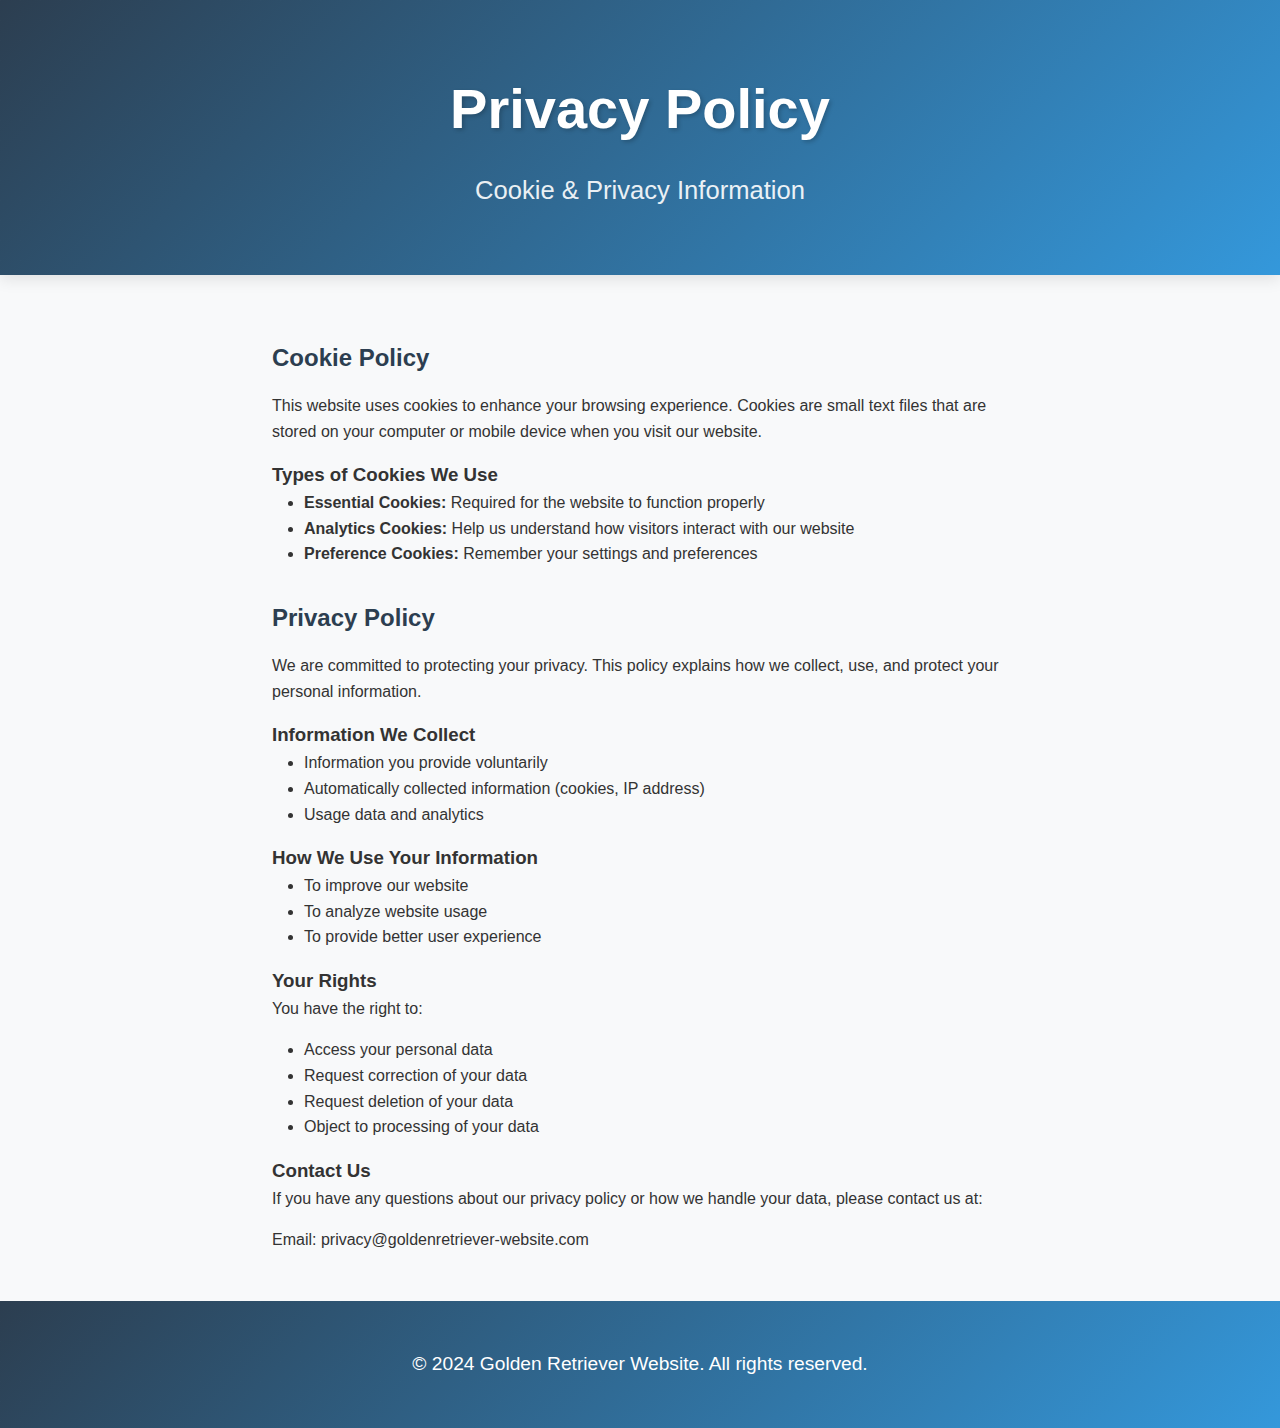
<file: privacy-policy.html>
<!DOCTYPE html>
<html lang="en">
<head>
    <meta charset="UTF-8">
    <meta name="viewport" content="width=device-width, initial-scale=1.0">
    <title>Privacy Policy - Golden Retriever Website</title>
    <link rel="stylesheet" href="styles.css">
    <style>
        .privacy-content {
            max-width: 800px;
            margin: 0 auto;
            padding: 2rem;
        }
        
        .privacy-content h2 {
            color: #2c3e50;
            margin: 2rem 0 1rem;
        }
        
        .privacy-content p {
            margin-bottom: 1rem;
        }
        
        .privacy-content ul {
            margin-left: 2rem;
            margin-bottom: 1rem;
        }
    </style>
</head>
<body>
    <header>
        <h1>Privacy Policy</h1>
        <p>Cookie & Privacy Information</p>
    </header>

    <main class="privacy-content">
        <h2>Cookie Policy</h2>
        <p>This website uses cookies to enhance your browsing experience. Cookies are small text files that are stored on your computer or mobile device when you visit our website.</p>
        
        <h3>Types of Cookies We Use</h3>
        <ul>
            <li><strong>Essential Cookies:</strong> Required for the website to function properly</li>
            <li><strong>Analytics Cookies:</strong> Help us understand how visitors interact with our website</li>
            <li><strong>Preference Cookies:</strong> Remember your settings and preferences</li>
        </ul>

        <h2>Privacy Policy</h2>
        <p>We are committed to protecting your privacy. This policy explains how we collect, use, and protect your personal information.</p>

        <h3>Information We Collect</h3>
        <ul>
            <li>Information you provide voluntarily</li>
            <li>Automatically collected information (cookies, IP address)</li>
            <li>Usage data and analytics</li>
        </ul>

        <h3>How We Use Your Information</h3>
        <ul>
            <li>To improve our website</li>
            <li>To analyze website usage</li>
            <li>To provide better user experience</li>
        </ul>

        <h3>Your Rights</h3>
        <p>You have the right to:</p>
        <ul>
            <li>Access your personal data</li>
            <li>Request correction of your data</li>
            <li>Request deletion of your data</li>
            <li>Object to processing of your data</li>
        </ul>

        <h3>Contact Us</h3>
        <p>If you have any questions about our privacy policy or how we handle your data, please contact us at:</p>
        <p>Email: privacy@goldenretriever-website.com</p>
    </main>

    <footer>
        <p>&copy; 2024 Golden Retriever Website. All rights reserved.</p>
    </footer>
</body>
</html>
</file>
<file: styles.css>
/* Reset and base styles */
* {
    margin: 0;
    padding: 0;
    box-sizing: border-box;
}

:root {
    --primary-color: #2c3e50;
    --secondary-color: #3498db;
    --accent-color: #e74c3c;
    --text-color: #333;
    --light-bg: #f8f9fa;
    --white: #ffffff;
    --shadow: 0 4px 15px rgba(0, 0, 0, 0.1);
    --transition: all 0.3s ease;
}

body {
    font-family: 'Arial', sans-serif;
    line-height: 1.6;
    color: var(--text-color);
    background-color: var(--light-bg);
}

/* Header styles */
header {
    background: linear-gradient(135deg, var(--primary-color) 0%, var(--secondary-color) 100%);
    padding: 4rem 2rem;
    text-align: center;
    color: var(--white);
    box-shadow: var(--shadow);
    position: relative;
    overflow: hidden;
}

header::before {
    content: '';
    position: absolute;
    top: 0;
    left: 0;
    right: 0;
    bottom: 0;
    background: url('data:image/svg+xml,<svg width="20" height="20" viewBox="0 0 20 20" xmlns="http://www.w3.org/2000/svg"><rect width="1" height="1" fill="rgba(255,255,255,0.1)"/></svg>');
    opacity: 0.1;
}

header h1 {
    font-size: 3.5rem;
    margin-bottom: 1rem;
    text-shadow: 2px 2px 4px rgba(0, 0, 0, 0.2);
    position: relative;
    z-index: 1;
}

header p {
    font-size: 1.6rem;
    opacity: 0.9;
    position: relative;
    z-index: 1;
}

/* Hero section */
.hero {
    position: relative;
    height: auto;
    min-height: 350px;
    max-height: none;
    overflow: visible;
    display: flex;
    align-items: center;
    justify-content: center;
    background: #fff;
    padding: 2rem 0 0 0;
}

.hero-image {
    width: 100%;
    height: auto;
    max-width: 700px;
    max-height: 400px;
    object-fit: contain;
    object-position: center center;
    display: block;
    margin: 0 auto;
    border-radius: 20px;
    box-shadow: 0 4px 20px rgba(0,0,0,0.08);
    background: #fff;
}

.hero-content {
    position: absolute;
    bottom: 0;
    left: 0;
    right: 0;
    padding: 2rem 1rem;
    background: linear-gradient(transparent, rgba(0,0,0,0.7));
    color: white;
    text-align: center;
}

.hero-content h2 {
    font-size: 3rem;
    margin-bottom: 1.5rem;
    text-shadow: 2px 2px 4px rgba(0, 0, 0, 0.3);
}

.hero-content p {
    font-size: 1.4rem;
    max-width: 800px;
    margin: 0 auto;
    line-height: 1.8;
}

/* Features section */
.features {
    display: flex;
    flex-direction: row;
    justify-content: center;
    align-items: flex-start;
    gap: 2rem;
    padding: 4rem 1rem;
    background: var(--white);
}

.feature-card {
    display: flex;
    flex-direction: row;
    align-items: center;
    gap: 1.5rem;
    background: #f8f9fa;
    border-radius: 16px;
    box-shadow: 0 2px 12px rgba(44,62,80,0.07);
    padding: 2rem 2.5rem;
    min-width: 320px;
    max-width: 400px;
    width: 100%;
    transition: box-shadow 0.2s;
}

.feature-card:hover {
    box-shadow: 0 6px 24px rgba(44,62,80,0.13);
}

.feature-icon-large {
    font-size: 2.8rem;
    color: var(--secondary-color);
    min-width: 48px;
    text-align: center;
}

.feature-info {
    text-align: left;
}

.feature-info h3 {
    margin-bottom: 0.5rem;
    color: var(--primary-color);
    font-size: 1.4rem;
}

.feature-info p {
    color: #555;
    font-size: 1.1rem;
    margin: 0;
}

/* Footer */
footer {
    background: linear-gradient(135deg, var(--primary-color) 0%, var(--secondary-color) 100%);
    color: var(--white);
    text-align: center;
    padding: 3rem;
    position: relative;
    overflow: hidden;
}

footer::before {
    content: '';
    position: absolute;
    top: 0;
    left: 0;
    right: 0;
    bottom: 0;
    background: url('data:image/svg+xml,<svg width="20" height="20" viewBox="0 0 20 20" xmlns="http://www.w3.org/2000/svg"><rect width="1" height="1" fill="rgba(255,255,255,0.1)"/></svg>');
    opacity: 0.1;
}

footer p {
    position: relative;
    z-index: 1;
    font-size: 1.2rem;
}

/* Cookie banner */
.cookie-banner {
    position: fixed;
    bottom: 0;
    left: 0;
    right: 0;
    background: rgba(44, 62, 80, 0.95);
    color: var(--white);
    padding: 1.5rem;
    display: flex;
    justify-content: space-between;
    align-items: center;
    z-index: 1000;
    backdrop-filter: blur(10px);
    transform: translateY(100%);
    transition: var(--transition);
}

.cookie-banner.show {
    transform: translateY(0);
}

.cookie-buttons {
    display: flex;
    gap: 1rem;
}

.cookie-link {
    color: var(--secondary-color);
    text-decoration: none;
    font-weight: bold;
    transition: var(--transition);
    padding: 0.5rem 1rem;
    border-radius: 5px;
}

.cookie-link:hover {
    color: var(--white);
    background: rgba(52, 152, 219, 0.2);
}

.cookie-button {
    background-color: var(--secondary-color);
    color: var(--white);
    border: none;
    padding: 0.8rem 1.5rem;
    border-radius: 5px;
    cursor: pointer;
    font-weight: bold;
    transition: var(--transition);
}

.cookie-button:hover {
    background-color: #2980b9;
    transform: translateY(-2px);
    box-shadow: 0 4px 10px rgba(0, 0, 0, 0.2);
}

/* Responsive design */
@media (max-width: 900px) {
    .features {
        flex-direction: column;
        align-items: center;
    }
    .feature-card {
        flex-direction: row;
        min-width: 0;
        max-width: 600px;
        width: 100%;
    }
}
@media (max-width: 600px) {
    .feature-card {
        flex-direction: column;
        align-items: flex-start;
        padding: 1.2rem 1rem;
        gap: 1rem;
    }
    .features {
        padding: 2rem 0.5rem;
    }
}

/* Animations */
@keyframes fadeIn {
    from {
        opacity: 0;
        transform: translateY(20px);
    }
    to {
        opacity: 1;
        transform: translateY(0);
    }
}

@keyframes slideIn {
    from {
        transform: translateX(-100%);
    }
    to {
        transform: translateX(0);
    }
}

.feature {
    animation: fadeIn 0.6s ease-out forwards;
}

.feature:nth-child(2) {
    animation-delay: 0.2s;
}

.feature:nth-child(3) {
    animation-delay: 0.4s;
}

/* Custom scrollbar */
::-webkit-scrollbar {
    width: 10px;
}

::-webkit-scrollbar-track {
    background: var(--light-bg);
}

::-webkit-scrollbar-thumb {
    background: var(--secondary-color);
    border-radius: 5px;
}

::-webkit-scrollbar-thumb:hover {
    background: var(--primary-color);
}

/* Header decoration */
.header-decoration {
    margin-top: 2rem;
    display: flex;
    justify-content: center;
    gap: 1rem;
}

.header-decoration i {
    font-size: 1.5rem;
    color: var(--white);
    opacity: 0.8;
    animation: float 3s ease-in-out infinite;
}

.header-decoration i:nth-child(2) {
    animation-delay: 0.5s;
}

.header-decoration i:nth-child(3) {
    animation-delay: 1s;
}

/* Hero stats */
.hero-stats {
    display: flex;
    justify-content: center;
    gap: 2rem;
    margin-top: 2rem;
}

.stat {
    display: flex;
    align-items: center;
    gap: 0.5rem;
    background: rgba(255, 255, 255, 0.1);
    padding: 0.5rem 1rem;
    border-radius: 20px;
    backdrop-filter: blur(5px);
}

.stat i {
    font-size: 1.2rem;
    color: var(--accent-color);
}

.stat span {
    font-size: 1rem;
    font-weight: bold;
}

/* Feature icons */
.feature-icon {
    font-size: 2.5rem;
    color: var(--secondary-color);
    margin-bottom: 1rem;
    transition: var(--transition);
}

.feature:hover .feature-icon {
    transform: scale(1.2);
    color: var(--primary-color);
}

/* Footer content */
.footer-content {
    display: flex;
    flex-direction: column;
    align-items: center;
    gap: 1rem;
}

.social-links {
    display: flex;
    gap: 1rem;
}

.social-link {
    color: var(--white);
    font-size: 1.5rem;
    transition: var(--transition);
    opacity: 0.8;
}

.social-link:hover {
    opacity: 1;
    transform: translateY(-3px);
}

/* Animations */
@keyframes float {
    0%, 100% {
        transform: translateY(0);
    }
    50% {
        transform: translateY(-10px);
    }
}
</file>
